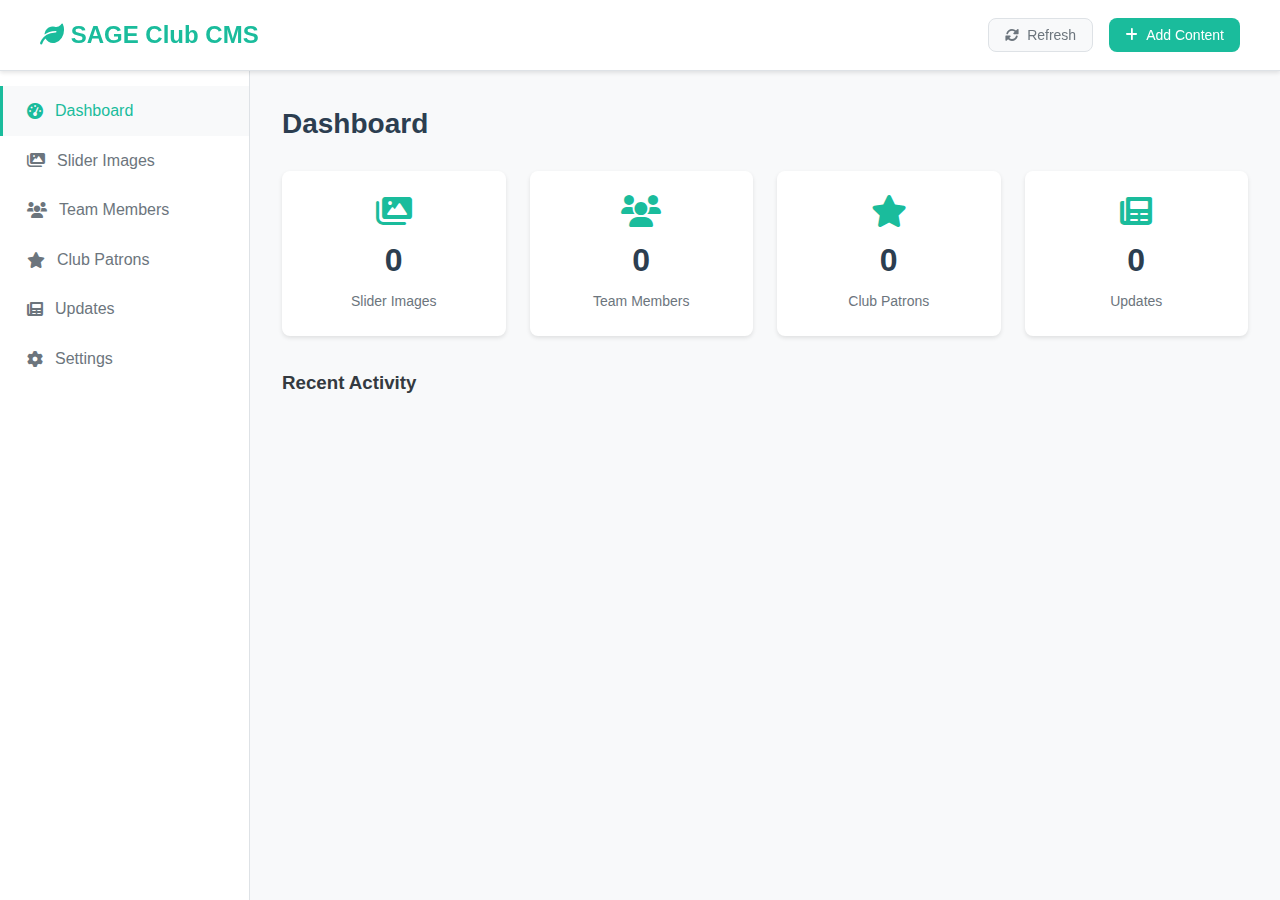
<file: cms/index.html>
<!DOCTYPE html>
<html lang="en">
<head>
    <meta charset="UTF-8">
    <meta name="viewport" content="width=device-width, initial-scale=1.0">
    <title>SAGE Club CMS - Admin Dashboard</title>
    <link rel="stylesheet" href="cms-styles.css">
    <link rel="stylesheet" href="https://cdnjs.cloudflare.com/ajax/libs/font-awesome/6.0.0/css/all.min.css">
    <link rel="manifest" href="manifest.json">
    <meta name="theme-color" content="#1abc9c">
</head>
<body>
    <div class="app-container">
        <!-- Header -->
        <header class="app-header">
            <div class="header-content">
                <h1><i class="fas fa-leaf"></i> SAGE Club CMS</h1>
                <div class="header-actions">
                    <button class="btn btn-refresh" onclick="refreshAllContent()">
                        <i class="fas fa-sync-alt"></i> Refresh
                    </button>
                    <button class="btn btn-primary" onclick="showAddContentModal()">
                        <i class="fas fa-plus"></i> Add Content
                    </button>
                </div>
            </div>
        </header>

        <!-- Navigation -->
        <nav class="sidebar">
            <ul class="nav-menu">
                <li><a href="#dashboard" class="nav-link active" data-section="dashboard">
                    <i class="fas fa-tachometer-alt"></i> Dashboard
                </a></li>
                <li><a href="#slider" class="nav-link" data-section="slider">
                    <i class="fas fa-images"></i> Slider Images
                </a></li>
                <li><a href="#team" class="nav-link" data-section="team">
                    <i class="fas fa-users"></i> Team Members
                </a></li>
                <li><a href="#patrons" class="nav-link" data-section="patrons">
                    <i class="fas fa-star"></i> Club Patrons
                </a></li>
                <li><a href="#updates" class="nav-link" data-section="updates">
                    <i class="fas fa-newspaper"></i> Updates
                </a></li>
                <li><a href="#settings" class="nav-link" data-section="settings">
                    <i class="fas fa-cog"></i> Settings
                </a></li>
            </ul>
        </nav>

        <!-- Main Content -->
        <main class="main-content">
            <!-- Dashboard Section -->
            <section id="dashboard-section" class="content-section active">
                <h2>Dashboard</h2>
                <div class="stats-grid">
                    <div class="stat-card">
                        <i class="fas fa-images"></i>
                        <h3 id="slider-count">0</h3>
                        <p>Slider Images</p>
                    </div>
                    <div class="stat-card">
                        <i class="fas fa-users"></i>
                        <h3 id="team-count">0</h3>
                        <p>Team Members</p>
                    </div>
                    <div class="stat-card">
                        <i class="fas fa-star"></i>
                        <h3 id="patrons-count">0</h3>
                        <p>Club Patrons</p>
                    </div>
                    <div class="stat-card">
                        <i class="fas fa-newspaper"></i>
                        <h3 id="updates-count">0</h3>
                        <p>Updates</p>
                    </div>
                </div>
                
                <div class="recent-activity">
                    <h3>Recent Activity</h3>
                    <div id="activity-feed"></div>
                </div>
            </section>

            <!-- Slider Images Section -->
            <section id="slider-section" class="content-section">
                <h2>Slider Images</h2>
                <div class="section-actions">
                    <button class="btn btn-primary" onclick="uploadSliderImage()">
                        <i class="fas fa-upload"></i> Upload New Image
                    </button>
                </div>
                <div id="slider-grid" class="media-grid"></div>
            </section>

            <!-- Team Members Section -->
            <section id="team-section" class="content-section">
                <h2>Team Members</h2>
                <div class="section-actions">
                    <button class="btn btn-primary" onclick="addTeamMember()">
                        <i class="fas fa-user-plus"></i> Add Team Member
                    </button>
                </div>
                <div id="team-grid" class="media-grid"></div>
            </section>

            <!-- Club Patrons Section -->
            <section id="patrons-section" class="content-section">
                <h2>Club Patrons</h2>
                <div class="section-actions">
                    <button class="btn btn-primary" onclick="addPatron()">
                        <i class="fas fa-plus"></i> Add Patron
                    </button>
                </div>
                <div id="patrons-grid" class="media-grid"></div>
            </section>

            <!-- Updates Section -->
            <section id="updates-section" class="content-section">
                <h2>Updates & Announcements</h2>
                <div class="section-actions">
                    <button class="btn btn-primary" onclick="addUpdate()">
                        <i class="fas fa-plus"></i> Add Update
                    </button>
                </div>
                <div id="updates-list"></div>
            </section>

            <!-- Settings Section -->
            <section id="settings-section" class="content-section">
                <h2>Settings</h2>
                <div class="settings-grid">
                    <div class="setting-group">
                        <h3>Repository Settings</h3>
                        <label>GitHub Username:</label>
                        <input type="text" id="github-owner" placeholder="your-username">
                        <label>Repository Name:</label>
                        <input type="text" id="github-repo" placeholder="your-repo">
                        <label>Branch:</label>
                        <input type="text" id="github-branch" value="main">
                        <button class="btn btn-primary" onclick="saveSettings()">Save Settings</button>
                    </div>
                    <div class="setting-group">
                        <h3>Content Paths</h3>
                        <label>Slider Images:</label>
                        <input type="text" id="slider-path" value="../IMAGES/slider/">
                        <label>Team Photos:</label>
                        <input type="text" id="team-path" value="../IMAGES/TEAM/">
                        <label>Updates JSON:</label>
                        <input type="text" id="updates-path" value="../UPDATES/updates.json">
                    </div>
                </div>
            </section>
        </main>

        <!-- Upload Modal -->
        <div id="upload-modal" class="modal hidden">
            <div class="modal-content">
                <span class="close" onclick="closeModal('upload-modal')">&times;</span>
                <h3>Upload Image</h3>
                <form id="upload-form">
                    <input type="file" id="file-input" accept="image/*" required>
                    <input type="text" id="image-title" placeholder="Image Title" required>
                    <textarea id="image-description" placeholder="Description"></textarea>
                    <button type="submit" class="btn btn-primary">Upload</button>
                </form>
            </div>
        </div>

        <!-- Loading Overlay -->
        <div id="loading-overlay" class="loading-overlay hidden">
            <div class="spinner"></div>
            <p>Processing...</p>
        </div>
    </div>

    <!-- Scripts -->
    <script src="dashboard.js"></script>
    <script src="media-manager.js"></script>
    <script src="content-editor.js"></script>
    <script src="auth.js"></script>
    <script src="sw.js"></script>
</body>
</html>
</file>
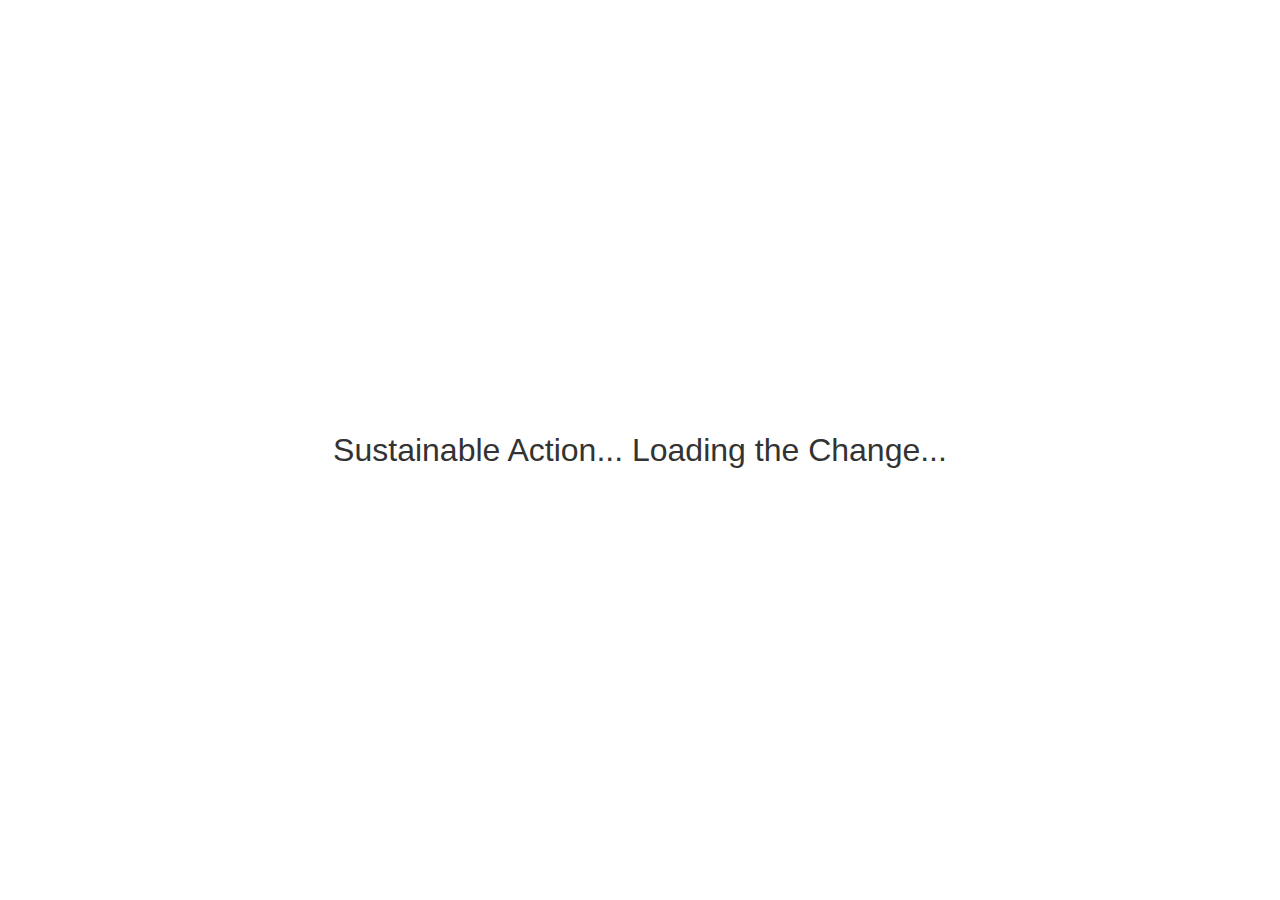
<file: onload-animation/index.html>
<!DOCTYPE html>
<html lang="en">
<head>
    <meta charset="UTF-8">
    <meta name="viewport" content="width=device-width, initial-scale=1.0">
    <title>Onload Animation Test</title>
    <link rel="stylesheet" href="styles.css">
</head>
<body>
    <div id="loader" class="loader">
        <div class="spinner"></div>
        <p>Sustainable Action... Loading the Change...</p>
    </div>
    <div id="content" class="content" style="display: none;">
        <h1>Welcome to SAGE</h1>
        <p>Sustainable Action for Green Education</p>
        <p>The onload animation is working correctly!</p>
    </div>
    <script src="script.js"></script>
</body>
</html>
</file>
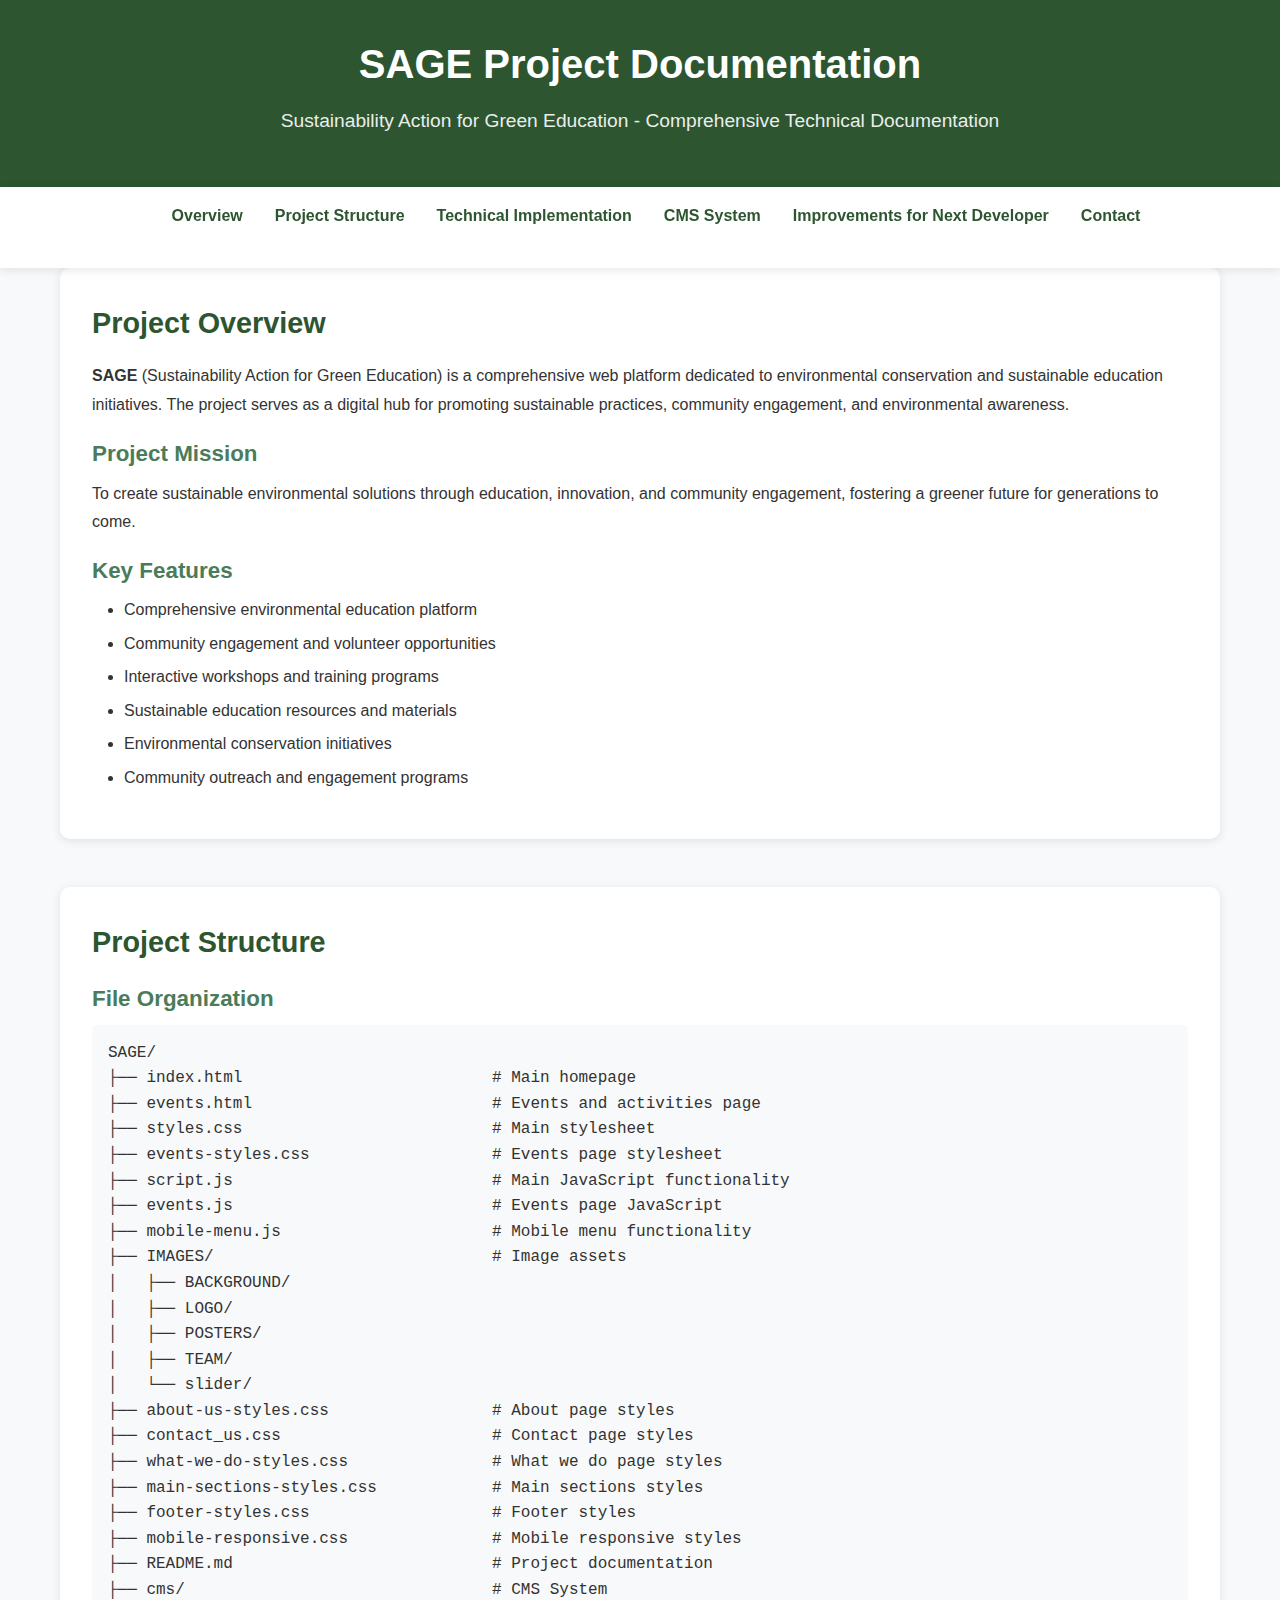
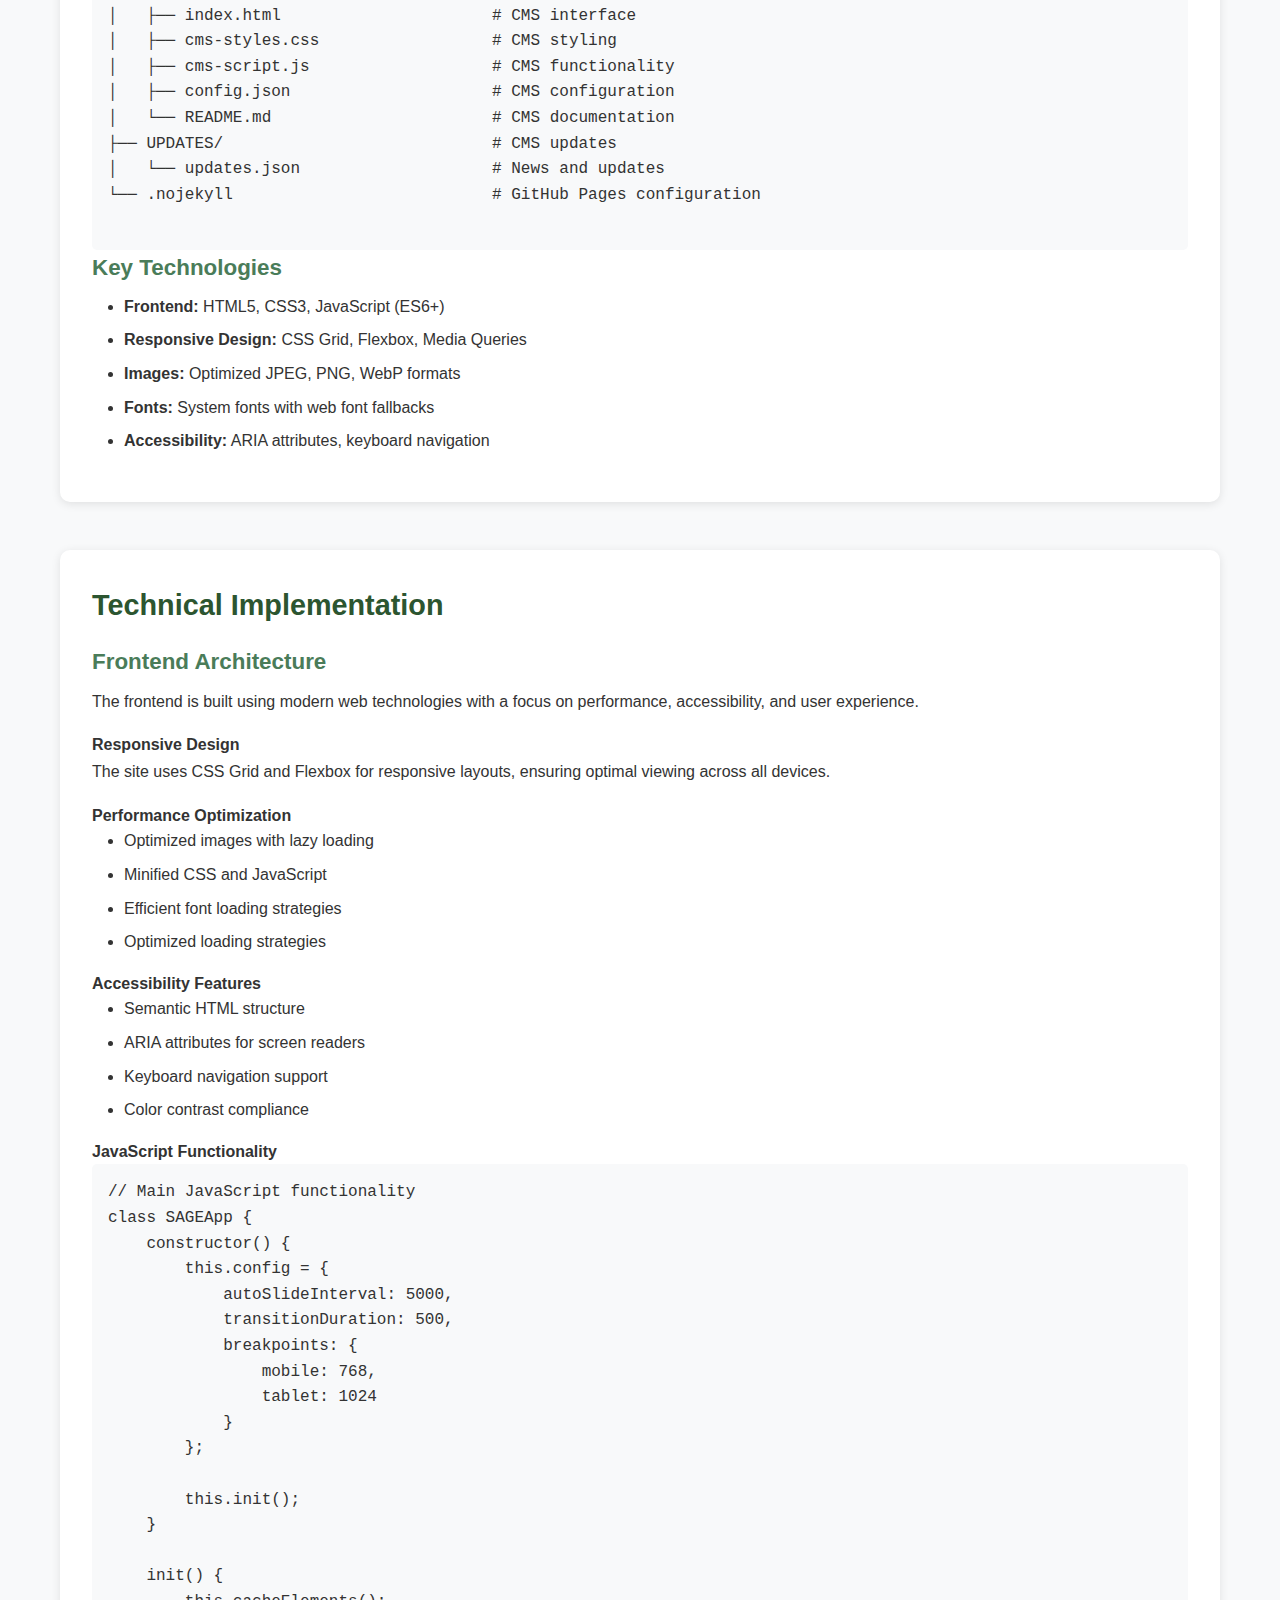
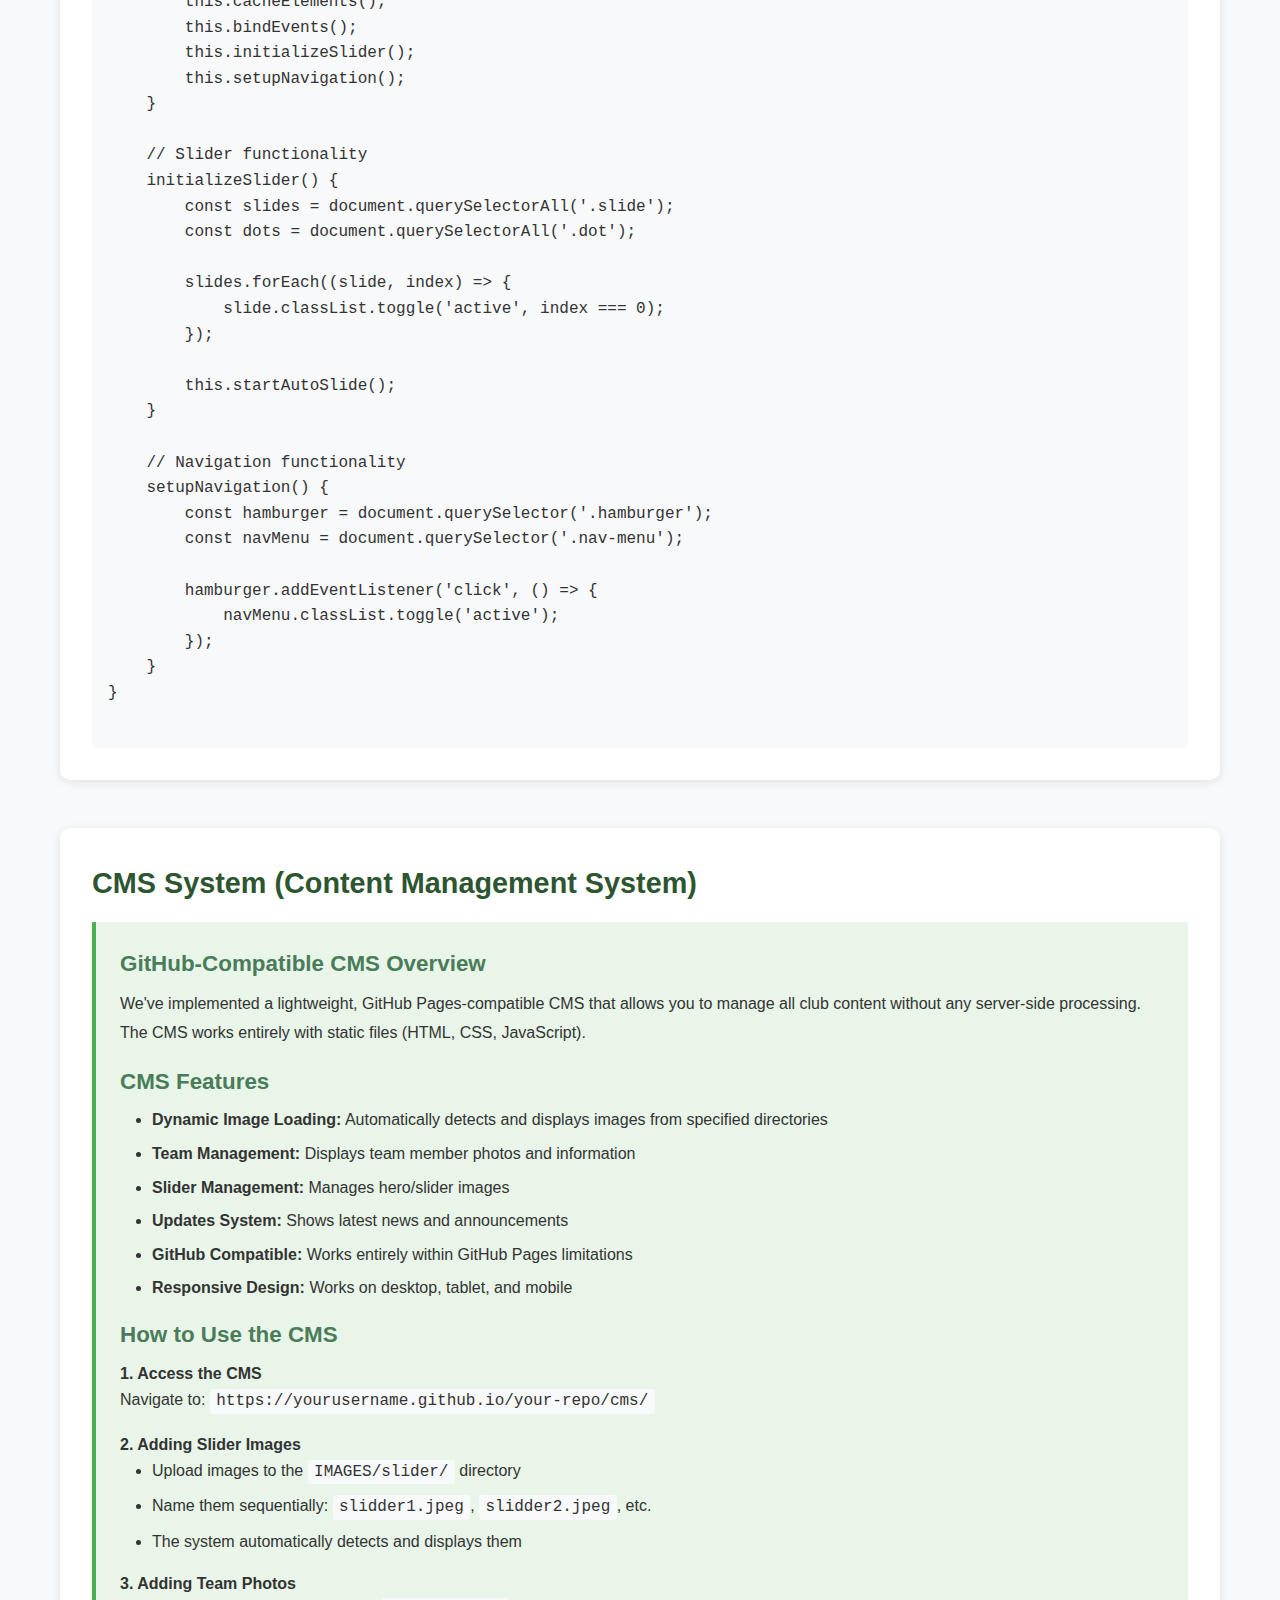
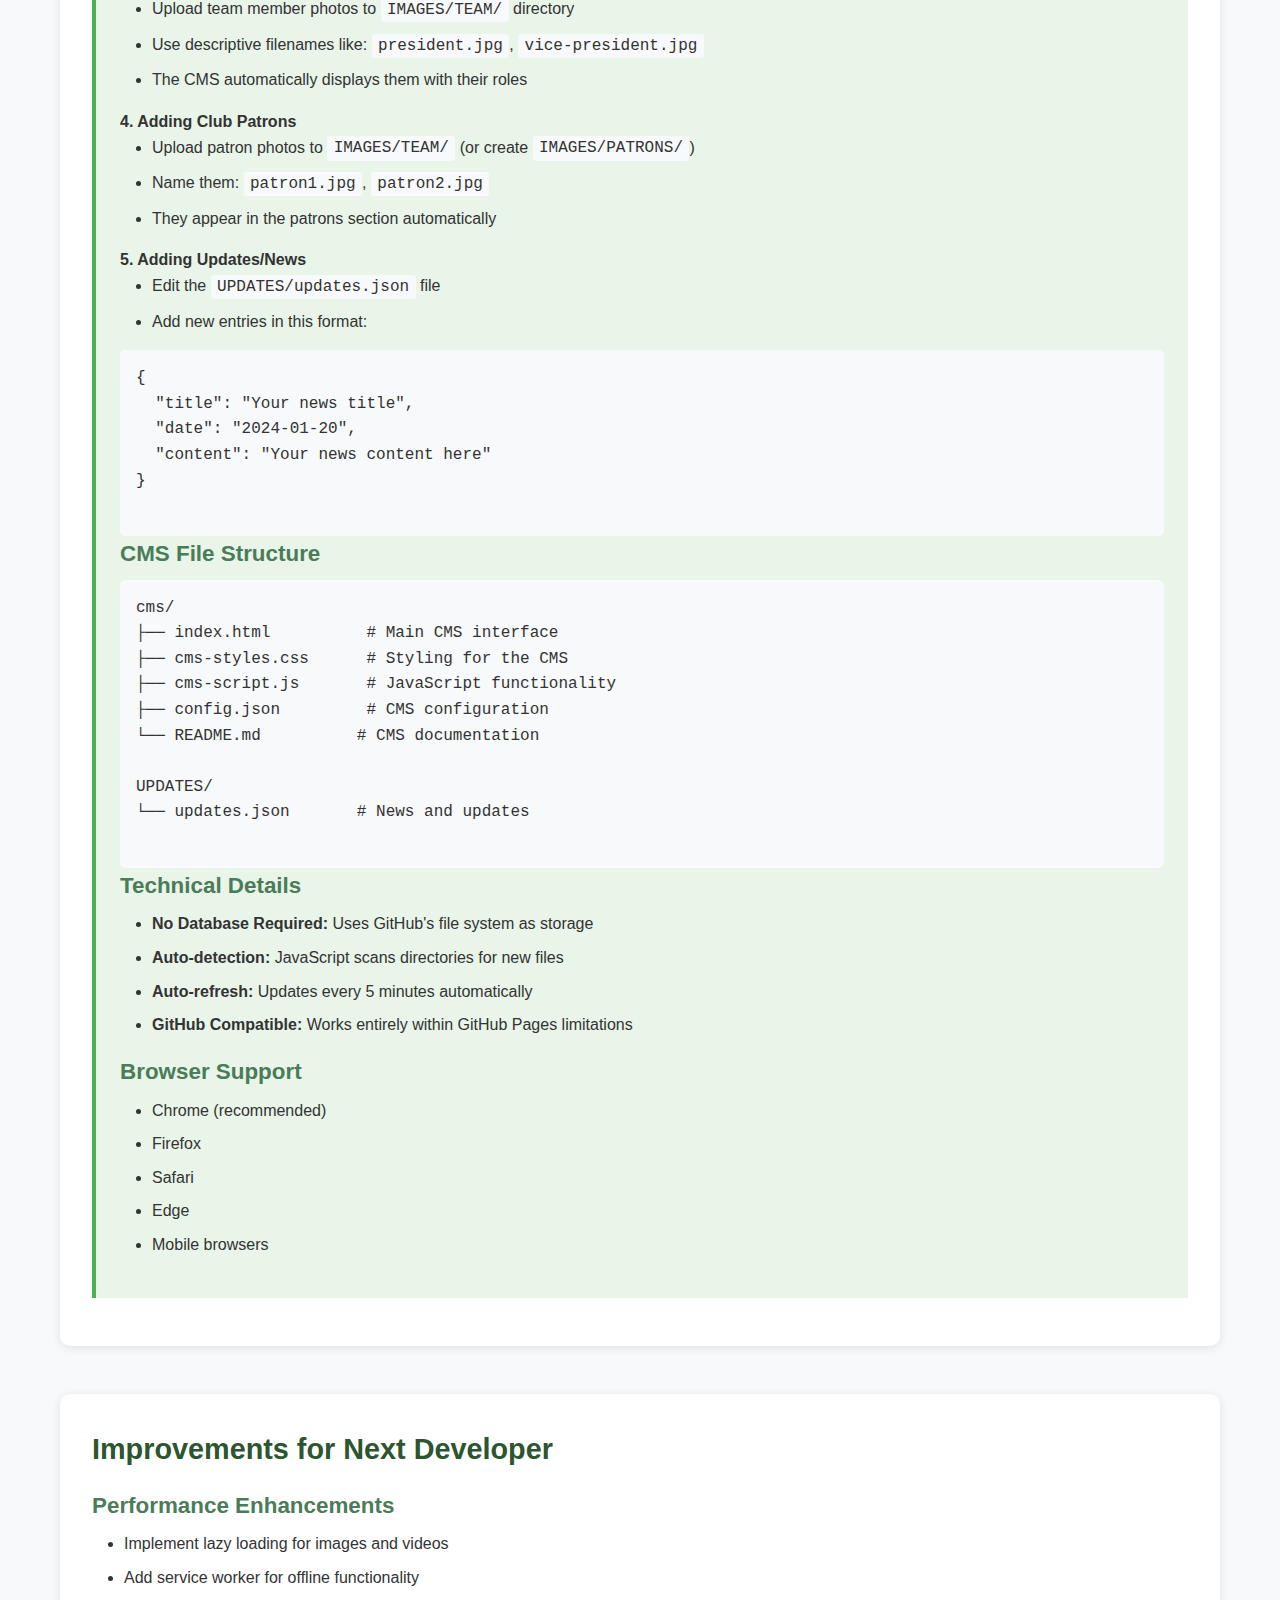
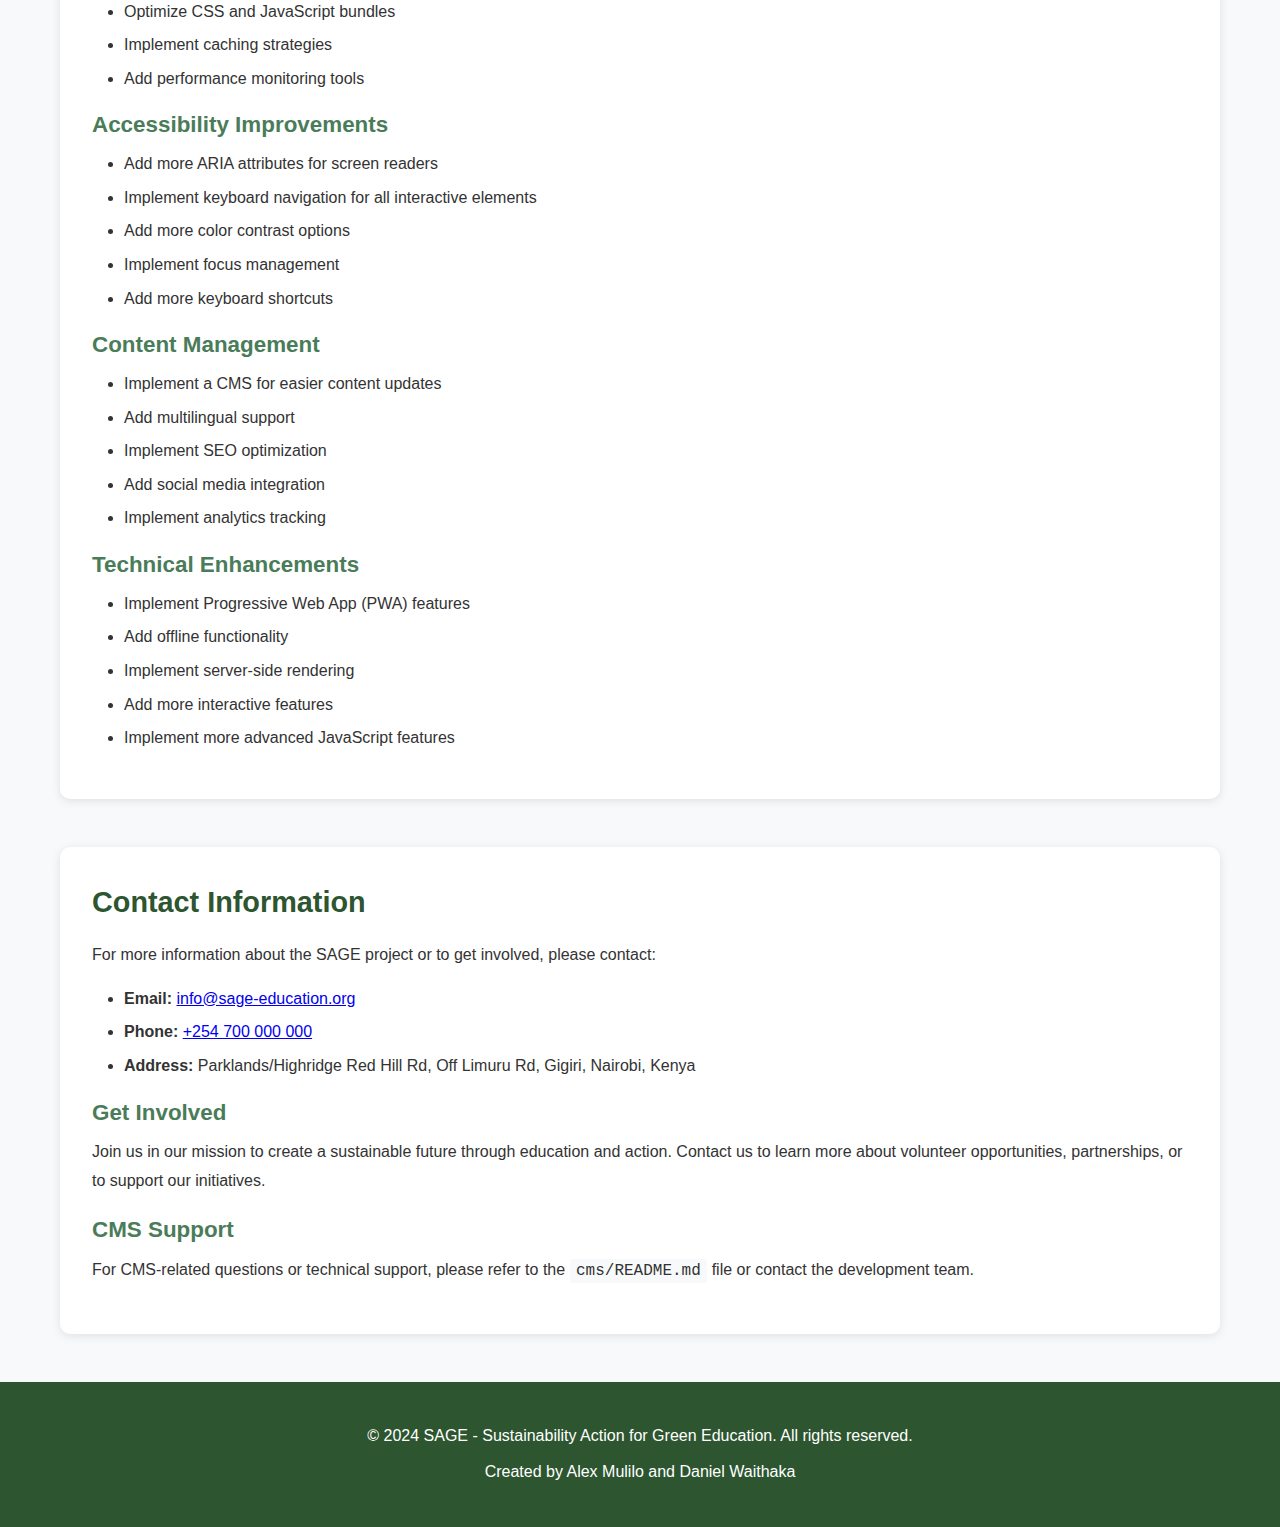
<file: project-documentation-updated.html>
<!DOCTYPE html>
<html lang="en">
<head>
    <meta charset="UTF-8">
    <meta name="viewport" content="width=device-width, initial-scale=1.0">
    <title>SAGE Project Documentation - Sustainability Action for Green Education</title>
    <meta name="description" content="Comprehensive documentation for SAGE - Sustainability Action for Green Education project">
    <meta name="keywords" content="SAGE, sustainability, environmental education, documentation, green education">
    
    <!-- Styles -->
    <link rel="stylesheet" href="https://cdnjs.cloudflare.com/ajax/libs/font-awesome/6.0.0/css/all.min.css">
    <style>
        :root {
            --primary-color: #2c5530;
            --secondary-color: #4a7c59;
            --accent-color: #5a8d69;
            --text-color: #333;
            --light-bg: #f8f9fa;
            --white: #ffffff;
            --border-color: #e0e0e0;
            --shadow: 0 2px 10px rgba(0, 0, 0, 0.1);
        }

        * {
            margin: 0;
            padding: 0;
            box-sizing: border-box;
        }

        body {
            font-family: 'Arial', sans-serif;
            line-height: 1.6;
            color: var(--text-color);
            background: var(--light-bg);
        }

        .container {
            max-width: 1200px;
            margin: 0 auto;
            padding: 0 20px;
        }

        header {
            background: var(--primary-color);
            color: var(--white);
            padding: 2rem 0;
            text-align: center;
        }

        header h1 {
            font-size: 2.5rem;
            margin-bottom: 0.5rem;
        }

        header p {
            font-size: 1.2rem;
            opacity: 0.9;
        }

        nav {
            background: var(--white);
            padding: 1rem 0;
            box-shadow: var(--shadow);
            position: sticky;
            top: 0;
            z-index: 100;
        }

        nav ul {
            display: flex;
            justify-content: center;
            list-style: none;
            gap: 2rem;
            flex-wrap: wrap;
        }

        nav a {
            color: var(--primary-color);
            text-decoration: none;
            font-weight: 600;
            transition: color 0.3s ease;
        }

        nav a:hover {
            color: var(--secondary-color);
        }

        main {
            padding: 2rem 0;
        }

        section {
            margin-bottom: 3rem;
            background: var(--white);
            padding: 2rem;
            border-radius: 10px;
            box-shadow: var(--shadow);
        }

        h2 {
            color: var(--primary-color);
            margin-bottom: 1rem;
            font-size: 1.8rem;
        }

        h3 {
            color: var(--secondary-color);
            margin-bottom: 0.5rem;
            font-size: 1.4rem;
        }

        p {
            margin-bottom: 1rem;
            line-height: 1.8;
        }

        ul {
            margin-left: 2rem;
            margin-bottom: 1rem;
        }

        li {
            margin-bottom: 0.5rem;
        }

        code {
            background: var(--light-bg);
            padding: 0.2rem 0.4rem;
            border-radius: 3px;
            font-family: 'Courier New', monospace;
        }

        pre {
            background: var(--light-bg);
            padding: 1rem;
            border-radius: 5px;
            overflow-x: auto;
            font-family: 'Courier New', monospace;
        }

        .highlight {
            background: var(--accent-color);
            color: var(--white);
            padding: 0.2rem 0.4rem;
            border-radius: 3px;
        }

        .cms-section {
            background: #e8f5e8;
            border-left: 4px solid #4caf50;
            padding: 1.5rem;
            margin: 1rem 0;
        }

        .footer {
            background: var(--primary-color);
            color: var(--white);
            padding: 2rem 0;
            text-align: center;
        }

        .footer p {
            margin: 0.5rem 0;
        }

        .footer a {
            color: var(--white);
            text-decoration: none;
        }

        .footer a:hover {
            text-decoration: underline;
        }

        @media (max-width: 768px) {
            .container {
                padding: 0 10px;
            }

            header h1 {
                font-size: 2rem;
            }

            nav ul {
                flex-direction: column;
                gap: 1rem;
            }

            section {
                padding: 1rem;
            }
        }
    </style>
</head>
<body>
    <header>
        <h1>SAGE Project Documentation</h1>
        <p>Sustainability Action for Green Education - Comprehensive Technical Documentation</p>
    </header>

    <nav>
        <ul>
            <li><a href="#overview">Overview</a></li>
            <li><a href="#structure">Project Structure</a></li>
            <li><a href="#technical">Technical Implementation</a></li>
            <li><a href="#cms">CMS System</a></li>
            <li><a href="#improvements">Improvements for Next Developer</a></li>
            <li><a href="#contact">Contact</a></li>
        </ul>
    </nav>

    <main class="container">
        <section id="overview">
            <h2>Project Overview</h2>
            <p><strong>SAGE</strong> (Sustainability Action for Green Education) is a comprehensive web platform dedicated to environmental conservation and sustainable education initiatives. The project serves as a digital hub for promoting sustainable practices, community engagement, and environmental awareness.</p>

            <h3>Project Mission</h3>
            <p>To create sustainable environmental solutions through education, innovation, and community engagement, fostering a greener future for generations to come.</p>

            <h3>Key Features</h3>
            <ul>
                <li>Comprehensive environmental education platform</li>
                <li>Community engagement and volunteer opportunities</li>
                <li>Interactive workshops and training programs</li>
                <li>Sustainable education resources and materials</li>
                <li>Environmental conservation initiatives</li>
                <li>Community outreach and engagement programs</li>
            </ul>
        </section>

        <section id="structure">
            <h2>Project Structure</h2>
            <h3>File Organization</h3>
            <pre>
SAGE/
├── index.html                          # Main homepage
├── events.html                         # Events and activities page
├── styles.css                          # Main stylesheet
├── events-styles.css                   # Events page stylesheet
├── script.js                           # Main JavaScript functionality
├── events.js                           # Events page JavaScript
├── mobile-menu.js                      # Mobile menu functionality
├── IMAGES/                             # Image assets
│   ├── BACKGROUND/
│   ├── LOGO/
│   ├── POSTERS/
│   ├── TEAM/
│   └── slider/
├── about-us-styles.css                 # About page styles
├── contact_us.css                      # Contact page styles
├── what-we-do-styles.css               # What we do page styles
├── main-sections-styles.css            # Main sections styles
├── footer-styles.css                   # Footer styles
├── mobile-responsive.css               # Mobile responsive styles
├── README.md                           # Project documentation
├── cms/                                # CMS System
│   ├── index.html                      # CMS interface
│   ├── cms-styles.css                  # CMS styling
│   ├── cms-script.js                   # CMS functionality
│   ├── config.json                     # CMS configuration
│   └── README.md                       # CMS documentation
├── UPDATES/                            # CMS updates
│   └── updates.json                    # News and updates
└── .nojekyll                           # GitHub Pages configuration
            </pre>

            <h3>Key Technologies</h3>
            <ul>
                <li><strong>Frontend:</strong> HTML5, CSS3, JavaScript (ES6+)</li>
                <li><strong>Responsive Design:</strong> CSS Grid, Flexbox, Media Queries</li>
                <li><strong>Images:</strong> Optimized JPEG, PNG, WebP formats</li>
                <li><strong>Fonts:</strong> System fonts with web font fallbacks</li>
                <li><strong>Accessibility:</strong> ARIA attributes, keyboard navigation</li>
            </ul>
        </section>

        <section id="technical">
            <h2>Technical Implementation</h2>
            <h3>Frontend Architecture</h3>
            <p>The frontend is built using modern web technologies with a focus on performance, accessibility, and user experience.</p>

            <h4>Responsive Design</h4>
            <p>The site uses CSS Grid and Flexbox for responsive layouts, ensuring optimal viewing across all devices.</p>

            <h4>Performance Optimization</h4>
            <ul>
                <li>Optimized images with lazy loading</li>
                <li>Minified CSS and JavaScript</li>
                <li>Efficient font loading strategies</li>
                <li>Optimized loading strategies</li>
            </ul>

            <h4>Accessibility Features</h4>
            <ul>
                <li>Semantic HTML structure</li>
                <li>ARIA attributes for screen readers</li>
                <li>Keyboard navigation support</li>
                <li>Color contrast compliance</li>
            </ul>

            <h4>JavaScript Functionality</h4>
            <pre>
// Main JavaScript functionality
class SAGEApp {
    constructor() {
        this.config = {
            autoSlideInterval: 5000,
            transitionDuration: 500,
            breakpoints: {
                mobile: 768,
                tablet: 1024
            }
        };
        
        this.init();
    }
    
    init() {
        this.cacheElements();
        this.bindEvents();
        this.initializeSlider();
        this.setupNavigation();
    }
    
    // Slider functionality
    initializeSlider() {
        const slides = document.querySelectorAll('.slide');
        const dots = document.querySelectorAll('.dot');
        
        slides.forEach((slide, index) => {
            slide.classList.toggle('active', index === 0);
        });
        
        this.startAutoSlide();
    }
    
    // Navigation functionality
    setupNavigation() {
        const hamburger = document.querySelector('.hamburger');
        const navMenu = document.querySelector('.nav-menu');
        
        hamburger.addEventListener('click', () => {
            navMenu.classList.toggle('active');
        });
    }
}
            </pre>
        </section>

        <section id="cms">
            <h2>CMS System (Content Management System)</h2>
            <div class="cms-section">
                <h3>GitHub-Compatible CMS Overview</h3>
                <p>We've implemented a lightweight, GitHub Pages-compatible CMS that allows you to manage all club content without any server-side processing. The CMS works entirely with static files (HTML, CSS, JavaScript).</p>

                <h3>CMS Features</h3>
                <ul>
                    <li><strong>Dynamic Image Loading:</strong> Automatically detects and displays images from specified directories</li>
                    <li><strong>Team Management:</strong> Displays team member photos and information</li>
                    <li><strong>Slider Management:</strong> Manages hero/slider images</li>
                    <li><strong>Updates System:</strong> Shows latest news and announcements</li>
                    <li><strong>GitHub Compatible:</strong> Works entirely within GitHub Pages limitations</li>
                    <li><strong>Responsive Design:</strong> Works on desktop, tablet, and mobile</li>
                </ul>

                <h3>How to Use the CMS</h3>
                <h4>1. Access the CMS</h4>
                <p>Navigate to: <code>https://yourusername.github.io/your-repo/cms/</code></p>

                <h4>2. Adding Slider Images</h4>
                <ul>
                    <li>Upload images to the <code>IMAGES/slider/</code> directory</li>
                    <li>Name them sequentially: <code>slidder1.jpeg</code>, <code>slidder2.jpeg</code>, etc.</li>
                    <li>The system automatically detects and displays them</li>
                </ul>

                <h4>3. Adding Team Photos</h4>
                <ul>
                    <li>Upload team member photos to <code>IMAGES/TEAM/</code> directory</li>
                    <li>Use descriptive filenames like: <code>president.jpg</code>, <code>vice-president.jpg</code></li>
                    <li>The CMS automatically displays them with their roles</li>
                </ul>

                <h4>4. Adding Club Patrons</h4>
                <ul>
                    <li>Upload patron photos to <code>IMAGES/TEAM/</code> (or create <code>IMAGES/PATRONS/</code>)</li>
                    <li>Name them: <code>patron1.jpg</code>, <code>patron2.jpg</code></li>
                    <li>They appear in the patrons section automatically</li>
                </ul>

                <h4>5. Adding Updates/News</h4>
                <ul>
                    <li>Edit the <code>UPDATES/updates.json</code> file</li>
                    <li>Add new entries in this format:</li>
                </ul>
                <pre>
{
  "title": "Your news title",
  "date": "2024-01-20",
  "content": "Your news content here"
}
                </pre>

                <h3>CMS File Structure</h3>
                <pre>
cms/
├── index.html          # Main CMS interface
├── cms-styles.css      # Styling for the CMS
├── cms-script.js       # JavaScript functionality
├── config.json         # CMS configuration
└── README.md          # CMS documentation

UPDATES/
└── updates.json       # News and updates
                </pre>

                <h3>Technical Details</h3>
                <ul>
                    <li><strong>No Database Required:</strong> Uses GitHub's file system as storage</li>
                    <li><strong>Auto-detection:</strong> JavaScript scans directories for new files</li>
                    <li><strong>Auto-refresh:</strong> Updates every 5 minutes automatically</li>
                    <li><strong>GitHub Compatible:</strong> Works entirely within GitHub Pages limitations</li>
                </ul>

                <h3>Browser Support</h3>
                <ul>
                    <li>Chrome (recommended)</li>
                    <li>Firefox</li>
                    <li>Safari</li>
                    <li>Edge</li>
                    <li>Mobile browsers</li>
                </ul>
            </div>
        </section>

        <section id="improvements">
            <h2>Improvements for Next Developer</h2>
            <div class="improvement">
                <h3>Performance Enhancements</h3>
                <ul>
                    <li>Implement lazy loading for images and videos</li>
                    <li>Add service worker for offline functionality</li>
                    <li>Optimize CSS and JavaScript bundles</li>
                    <li>Implement caching strategies</li>
                    <li>Add performance monitoring tools</li>
                </ul>
            </div>

            <div class="improvement">
                <h3>Accessibility Improvements</h3>
                <ul>
                    <li>Add more ARIA attributes for screen readers</li>
                    <li>Implement keyboard navigation for all interactive elements</li>
                    <li>Add more color contrast options</li>
                    <li>Implement focus management</li>
                    <li>Add more keyboard shortcuts</li>
                </ul>
            </div>

            <div class="improvement">
                <h3>Content Management</h3>
                <ul>
                    <li>Implement a CMS for easier content updates</li>
                    <li>Add multilingual support</li>
                    <li>Implement SEO optimization</li>
                    <li>Add social media integration</li>
                    <li>Implement analytics tracking</li>
                </ul>
            </div>

            <div class="improvement">
                <h3>Technical Enhancements</h3>
                <ul>
                    <li>Implement Progressive Web App (PWA) features</li>
                    <li>Add offline functionality</li>
                    <li>Implement server-side rendering</li>
                    <li>Add more interactive features</li>
                    <li>Implement more advanced JavaScript features</li>
                </ul>
            </div>
        </section>

        <section id="contact">
            <h2>Contact Information</h2>
            <p>For more information about the SAGE project or to get involved, please contact:</p>
            <ul>
                <li><strong>Email:</strong> <a href="mailto:info@sage-education.org">info@sage-education.org</a></li>
                <li><strong>Phone:</strong> <a href="tel:+254700000000">+254 700 000 000</a></li>
                <li><strong>Address:</strong> Parklands/Highridge Red Hill Rd, Off Limuru Rd, Gigiri, Nairobi, Kenya</li>
            </ul>

            <h3>Get Involved</h3>
            <p>Join us in our mission to create a sustainable future through education and action. Contact us to learn more about volunteer opportunities, partnerships, or to support our initiatives.</p>

            <h3>CMS Support</h3>
            <p>For CMS-related questions or technical support, please refer to the <code>cms/README.md</code> file or contact the development team.</p>
        </section>
    </main>

    <footer class="footer">
        <p>&copy; 2024 SAGE - Sustainability Action for Green Education. All rights reserved.</p>
        <p>Created by <a href="mailto:deliloalex20@gmail.com">Alex Mulilo</a> and <a href="mailto:waithakadaniel504@gmail.com">Daniel Waithaka</a></p>
    </footer>
</body>
</html>
</file>
<file: cms/cms-styles.css>
/* SAGE Club CMS Styles - Modern Admin Interface */

:root {
    --primary-color: #1abc9c;
    --secondary-color: #2c3e50;
    --accent-color: #e74c3c;
    --success-color: #27ae60;
    --warning-color: #f39c12;
    --danger-color: #e74c3c;
    --light-gray: #f8f9fa;
    --medium-gray: #6c757d;
    --dark-gray: #343a40;
    --border-color: #dee2e6;
    --shadow: 0 2px 4px rgba(0,0,0,0.1);
    --shadow-lg: 0 4px 6px rgba(0,0,0,0.1);
    --border-radius: 8px;
    --transition: all 0.3s ease;
}

* {
    margin: 0;
    padding: 0;
    box-sizing: border-box;
}

body {
    font-family: -apple-system, BlinkMacSystemFont, 'Segoe UI', Roboto, 'Helvetica Neue', Arial, sans-serif;
    background-color: var(--light-gray);
    color: var(--dark-gray);
    line-height: 1.6;
}

/* App Container */
.app-container {
    display: flex;
    min-height: 100vh;
}

/* Header */
.app-header {
    position: fixed;
    top: 0;
    left: 0;
    right: 0;
    background: white;
    border-bottom: 1px solid var(--border-color);
    padding: 1rem 2rem;
    z-index: 1000;
    box-shadow: var(--shadow);
}

.header-content {
    display: flex;
    justify-content: space-between;
    align-items: center;
    max-width: 1200px;
    margin: 0 auto;
}

.app-header h1 {
    color: var(--primary-color);
    font-size: 1.5rem;
    font-weight: 600;
}

.header-actions {
    display: flex;
    gap: 1rem;
}

/* Buttons */
.btn {
    padding: 0.5rem 1rem;
    border: none;
    border-radius: var(--border-radius);
    cursor: pointer;
    font-size: 0.875rem;
    font-weight: 500;
    transition: var(--transition);
    display: inline-flex;
    align-items: center;
    gap: 0.5rem;
}

.btn-primary {
    background: var(--primary-color);
    color: white;
}

.btn-primary:hover {
    background: #16a085;
    transform: translateY(-1px);
}

.btn-secondary {
    background: var(--secondary-color);
    color: white;
}

.btn-secondary:hover {
    background: #1a252f;
}

.btn-refresh {
    background: var(--light-gray);
    color: var(--medium-gray);
    border: 1px solid var(--border-color);
}

.btn-refresh:hover {
    background: var(--border-color);
}

/* Sidebar */
.sidebar {
    position: fixed;
    top: 70px;
    left: 0;
    width: 250px;
    height: calc(100vh - 70px);
    background: white;
    border-right: 1px solid var(--border-color);
    padding: 1rem 0;
    overflow-y: auto;
}

.nav-menu {
    list-style: none;
}

.nav-link {
    display: flex;
    align-items: center;
    gap: 0.75rem;
    padding: 0.75rem 1.5rem;
    color: var(--medium-gray);
    text-decoration: none;
    transition: var(--transition);
    border-left: 3px solid transparent;
}

.nav-link:hover {
    background: var(--light-gray);
    color: var(--primary-color);
}

.nav-link.active {
    background: var(--light-gray);
    color: var(--primary-color);
    border-left-color: var(--primary-color);
}

/* Main Content */
.main-content {
    margin-left: 250px;
    margin-top: 70px;
    padding: 2rem;
    flex: 1;
    max-width: calc(100vw - 250px);
}

.content-section {
    display: none;
}

.content-section.active {
    display: block;
}

.content-section h2 {
    color: var(--secondary-color);
    margin-bottom: 1.5rem;
    font-size: 1.75rem;
}

/* Stats Grid */
.stats-grid {
    display: grid;
    grid-template-columns: repeat(auto-fit, minmax(200px, 1fr));
    gap: 1.5rem;
    margin-bottom: 2rem;
}

.stat-card {
    background: white;
    padding: 1.5rem;
    border-radius: var(--border-radius);
    box-shadow: var(--shadow);
    text-align: center;
    transition: var(--transition);
}

.stat-card:hover {
    transform: translateY(-2px);
    box-shadow: var(--shadow-lg);
}

.stat-card i {
    font-size: 2rem;
    color: var(--primary-color);
    margin-bottom: 0.5rem;
}

.stat-card h3 {
    font-size: 2rem;
    color: var(--secondary-color);
    margin-bottom: 0.25rem;
}

.stat-card p {
    color: var(--medium-gray);
    font-size: 0.875rem;
}

/* Section Actions */
.section-actions {
    display: flex;
    gap: 1rem;
    margin-bottom: 1.5rem;
}

/* Media Grid */
.media-grid {
    display: grid;
    grid-template-columns: repeat(auto-fill, minmax(250px, 1fr));
    gap: 1.5rem;
}

.image-item {
    background: white;
    border-radius: var(--border-radius);
    overflow: hidden;
    box-shadow: var(--shadow);
    transition: var(--transition);
}

.image-item:hover {
    transform: translateY(-2px);
    box-shadow: var(--shadow-lg);
}

.image-item img {
    width: 100%;
    height: 200px;
    object-fit: cover;
}

.image-item .caption {
    padding: 1rem;
}

.image-item .caption strong {
    color: var(--secondary-color);
    display: block;
    margin-bottom: 0.25rem;
}

.image-item .caption small {
    color: var(--medium-gray);
}

/* Updates List */
.updates-list {
    display: flex;
    flex-direction: column;
    gap: 1.5rem;
}

.update-item {
    background: white;
    padding: 1.5rem;
    border-radius: var(--border-radius);
    box-shadow: var(--shadow);
}

.update-item h3 {
    color: var(--secondary-color);
    margin-bottom: 0.5rem;
}

.update-item .date {
    color: var(--medium-gray);
    font-size: 0.875rem;
    margin-bottom: 0.75rem;
}

/* Settings Grid */
.settings-grid {
    display: grid;
    grid-template-columns: repeat(auto-fit, minmax(300px, 1fr));
    gap: 2rem;
}

.setting-group {
    background: white;
    padding: 1.5rem;
    border-radius: var(--border-radius);
    box-shadow: var(--shadow);
}

.setting-group h3 {
    color: var(--secondary-color);
    margin-bottom: 1rem;
}

.setting-group label {
    display: block;
    margin-bottom: 0.5rem;
    color: var(--medium-gray);
    font-weight: 500;
}

.setting-group input {
    width: 100%;
    padding: 0.5rem;
    border: 1px solid var(--border-color);
    border-radius: var(--border-radius);
    margin-bottom: 1rem;
}

/* Modal Styles */
.modal {
    position: fixed;
    top: 0;
    left: 0;
    width: 100%;
    height: 100%;
    background: rgba(0, 0, 0, 0.5);
    display: flex;
    align-items: center;
    justify-content: center;
    z-index: 2000;
}

.modal-content {
    background: white;
    padding: 2rem;
    border-radius: var(--border-radius);
    max-width: 500px;
    width: 90%;
    max-height: 90vh;
    overflow-y: auto;
}

.close {
    float: right;
    font-size: 1.5rem;
    cursor: pointer;
    color: var(--medium-gray);
}

.close:hover {
    color: var(--danger-color);
}

/* Loading States */
.loading-overlay {
    position: fixed;
    top: 0;
    left: 0;
    width: 100%;
    height: 100%;
    background: rgba(255, 255, 255, 0.9);
    display: flex;
    flex-direction: column;
    align-items: center;
    justify-content: center;
    z-index: 3000;
}

.spinner {
    width: 40px;
    height: 40px;
    border: 4px solid var(--border-color);
    border-top: 4px solid var(--primary-color);
    border-radius: 50%;
    animation: spin 1s linear infinite;
}

@keyframes spin {
    0% { transform: rotate(0deg); }
    100% { transform: rotate(360deg); }
}

.loading {
    text-align: center;
    color: var(--medium-gray);
    padding: 2rem;
}

.error {
    color: var(--danger-color);
    text-align: center;
    padding: 1rem;
    background: #f8d7da;
    border: 1px solid #f5c6cb;
    border-radius: var(--border-radius);
}

.hidden {
    display: none !important;
}

/* Responsive Design */
@media (max-width: 768px) {
    .sidebar {
        width: 200px;
    }
    
    .main-content {
        margin-left: 200px;
        max-width: calc(100vw - 200px);
    }
    
    .stats-grid {
        grid-template-columns: 1fr;
    }
    
    .media-grid {
        grid-template-columns: 1fr;
    }
}

@media (max-width: 576px) {
    .app-container {
        flex-direction: column;
    }
    
    .sidebar {
        position: relative;
        width: 100%;
        height: auto;
    }
    
    .main-content {
        margin-left: 0;
        max-width: 100%;
    }
    
    .header-content {
        flex-direction: column;
        gap: 1rem;
    }
}

/* Custom Scrollbar */
::-webkit-scrollbar {
    width: 8px;
}

::-webkit-scrollbar-track {
    background: var(--light-gray);
}

::-webkit-scrollbar-thumb {
    background: var(--medium-gray);
    border-radius: 4px;
}

::-webkit-scrollbar-thumb:hover {
    background: var(--secondary-color);
}

/* Focus States */
*:focus {
    outline: 2px solid var(--primary-color);
    outline-offset: 2px;
}

/* Animation Classes */
.fade-in {
    animation: fadeIn 0.3s ease-in;
}

@keyframes fadeIn {
    from { opacity: 0; transform: translateY(10px); }
    to { opacity: 1; transform: translateY(0); }
}

.slide-in {
    animation: slideIn 0.3s ease-out;
}

@keyframes slideIn {
    from { transform: translateX(-100%); }
    to { transform: translateX(0); }
}
</file>
<file: onload-animation/styles.css>
body {
    margin: 0;
    font-family: Arial, sans-serif;
}

.loader {
    position: fixed;
    left: 0;
    top: 0;
    width: 100%;
    height: 100%;
    background-color: #fff;
    display: flex;
    justify-content: center;
    align-items: center;
    font-size: 2em;
    color: #333;
}

.content {
    padding: 20px;
}
</file>
